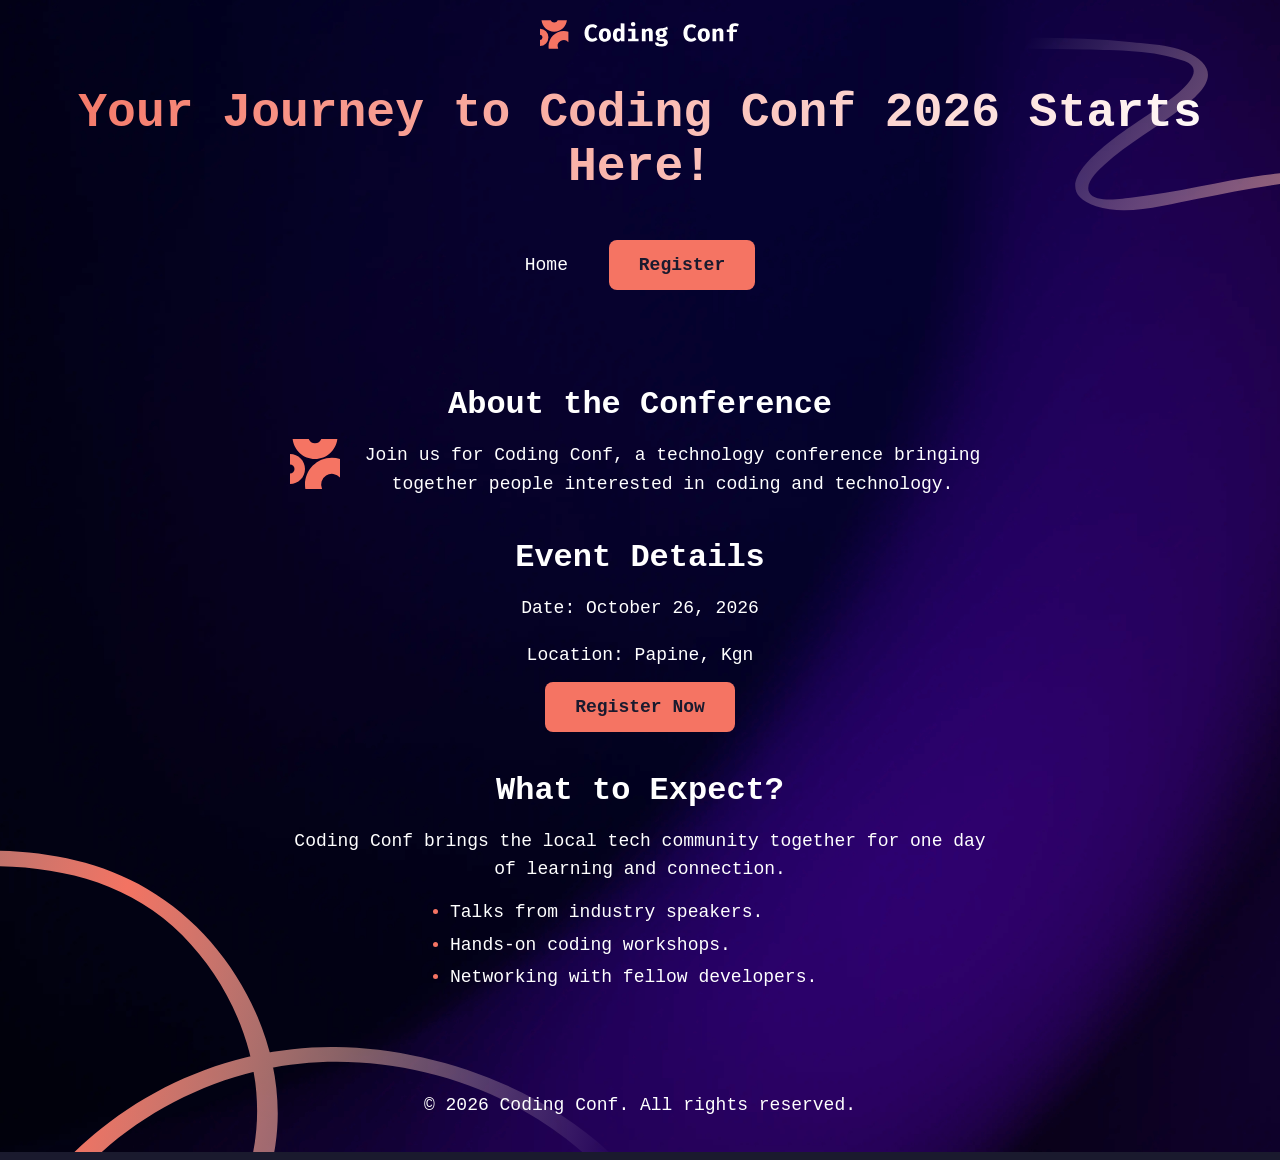
<file: index.html>
<!DOCTYPE html>
<html lang="en">
<head>
    <meta charset="UTF-8">
    <title>Coding Conf</title>
    <script>
        window.location.replace("HTML/index.html");
    </script>
    <noscript>
        <meta http-equiv="refresh" content="0; url=HTML/index.html">
    </noscript>
</head>
<body></body>
</html>
</file>
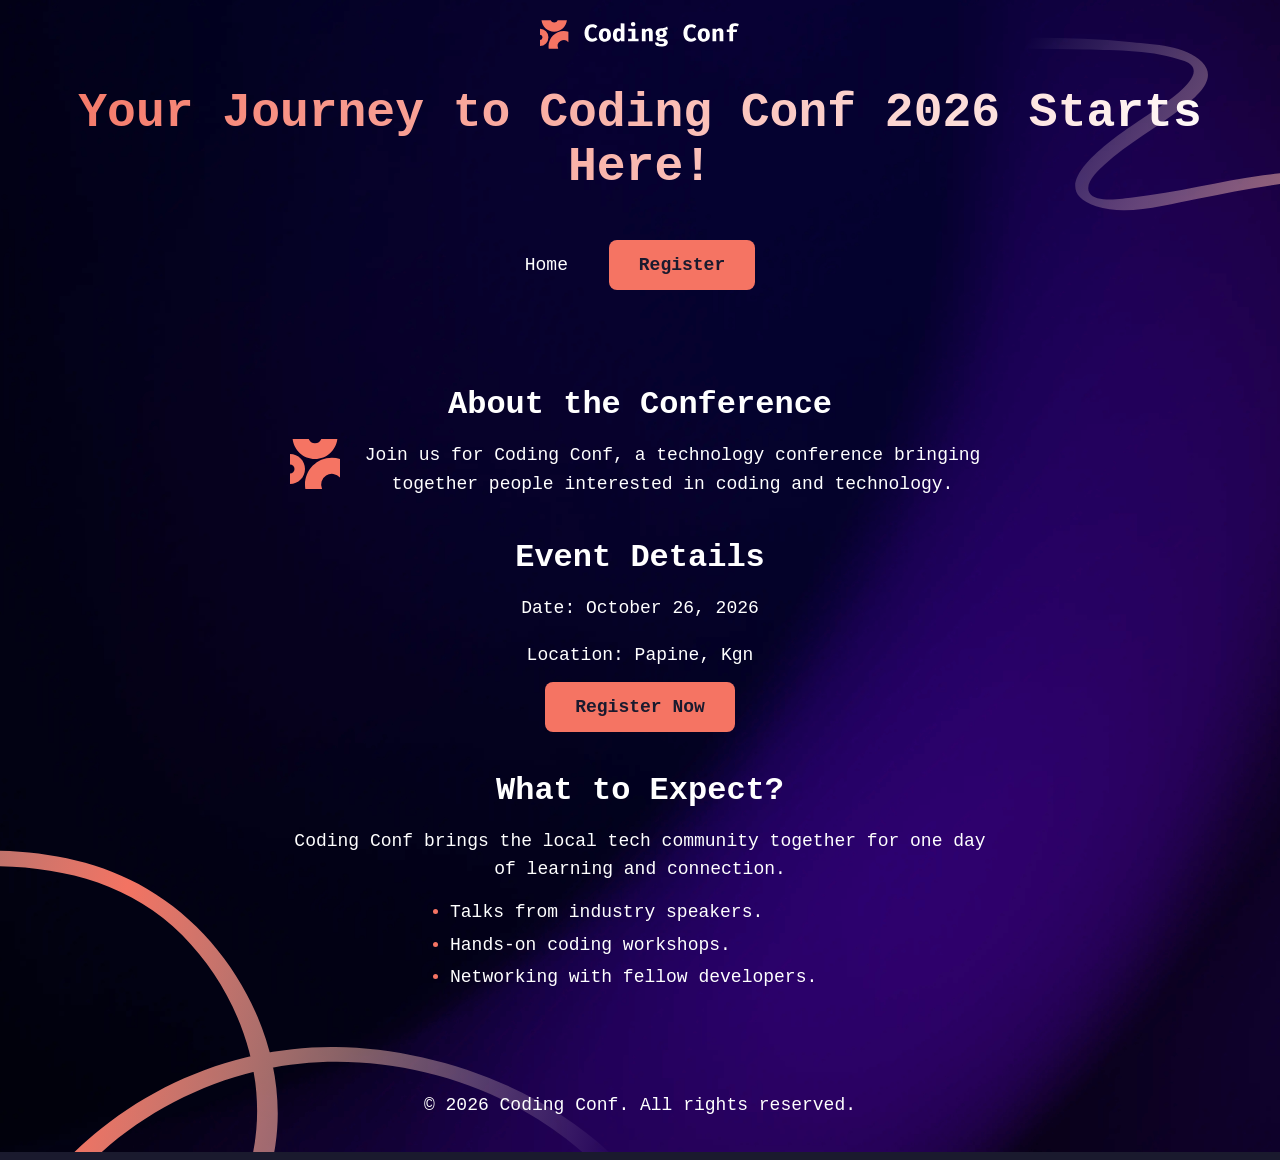
<file: HTML/index.html>
<!--
Name: Landa Shereves
Student ID: 1808195
Module: CIT2011 - Web Programming
Assignment: IA2
Tutor: Sirisha Badhika
Date: November 7, 2026
-->

<!doctype html>
<html lang="en">
    <head>
        <meta charset="UTF-8">
        <meta name="viewport" content="width=device-width, initial-scale=1.0">
        <title>Home - Coding Conf</title>
        <link
            rel="icon"
            href="../assets/images/favicon-32x32.png"
            type="image/png"
       >
        <link rel="stylesheet" href="../css/style.css">
    </head>

    <body>
        <!-- Decorative background lines -->
        <img
            src="../assets/images/pattern-squiggly-line-top.svg"
            alt=""
            class="squiggle-top"
       >
        <img
            src="../assets/images/pattern-squiggly-line-bottom-desktop.svg"
            alt=""
            class="squiggle-bottom"
       >

        <!-- Header: Logo link, page title and navigation -->
        <header>
            <a href="index.html">
                <img
                    src="../assets/images/logo-full.svg"
                    alt="Coding Conf logo"
                    class="logo"
               >
            </a>

            <h1>Your Journey to Coding Conf 2026 Starts Here!</h1>

            <!-- Main navigation links -->
            <nav aria-label="Main navigation">
                <a href="index.html" aria-current="page">Home</a>
                <a href="login.html" class="register-btn">Register</a>
            </nav>
        </header>

        <!-- Main content: about, event details and what to expect -->
        <main>
            <!-- About the conference -->
            <section>
                <h2>About the Conference</h2>
                <img
                    src="../assets/images/logo-mark.svg"
                    alt=""
                    class="about-icon"
               >
                <p>
                    Join us for Coding Conf, a technology conference bringing
                    together people interested in coding and technology.
                </p>
            </section>

            <!-- Event date and location, with link to registration form -->
            <section>
                <h2>Event Details</h2>
                <p>Date: October 26, 2026</p>
                <p>Location: Papine, Kgn</p>
                <a href="login.html" class="register-btn">Register Now</a>
            </section>

            <!-- What attendees can expect -->
            <section>
                <h2>What to Expect?</h2>
                <p>
                    Coding Conf brings the local tech community together for one
                    day of learning and connection.
                </p>
                <ul>
                    <li>Talks from industry speakers.</li>
                    <li>Hands-on coding workshops.</li>
                    <li>Networking with fellow developers.</li>
                </ul>
            </section>
        </main>

        <!-- Footer -->
        <footer>
            <p>&copy; 2026 Coding Conf. All rights reserved.</p>
        </footer>
    </body>
</html>
</file>
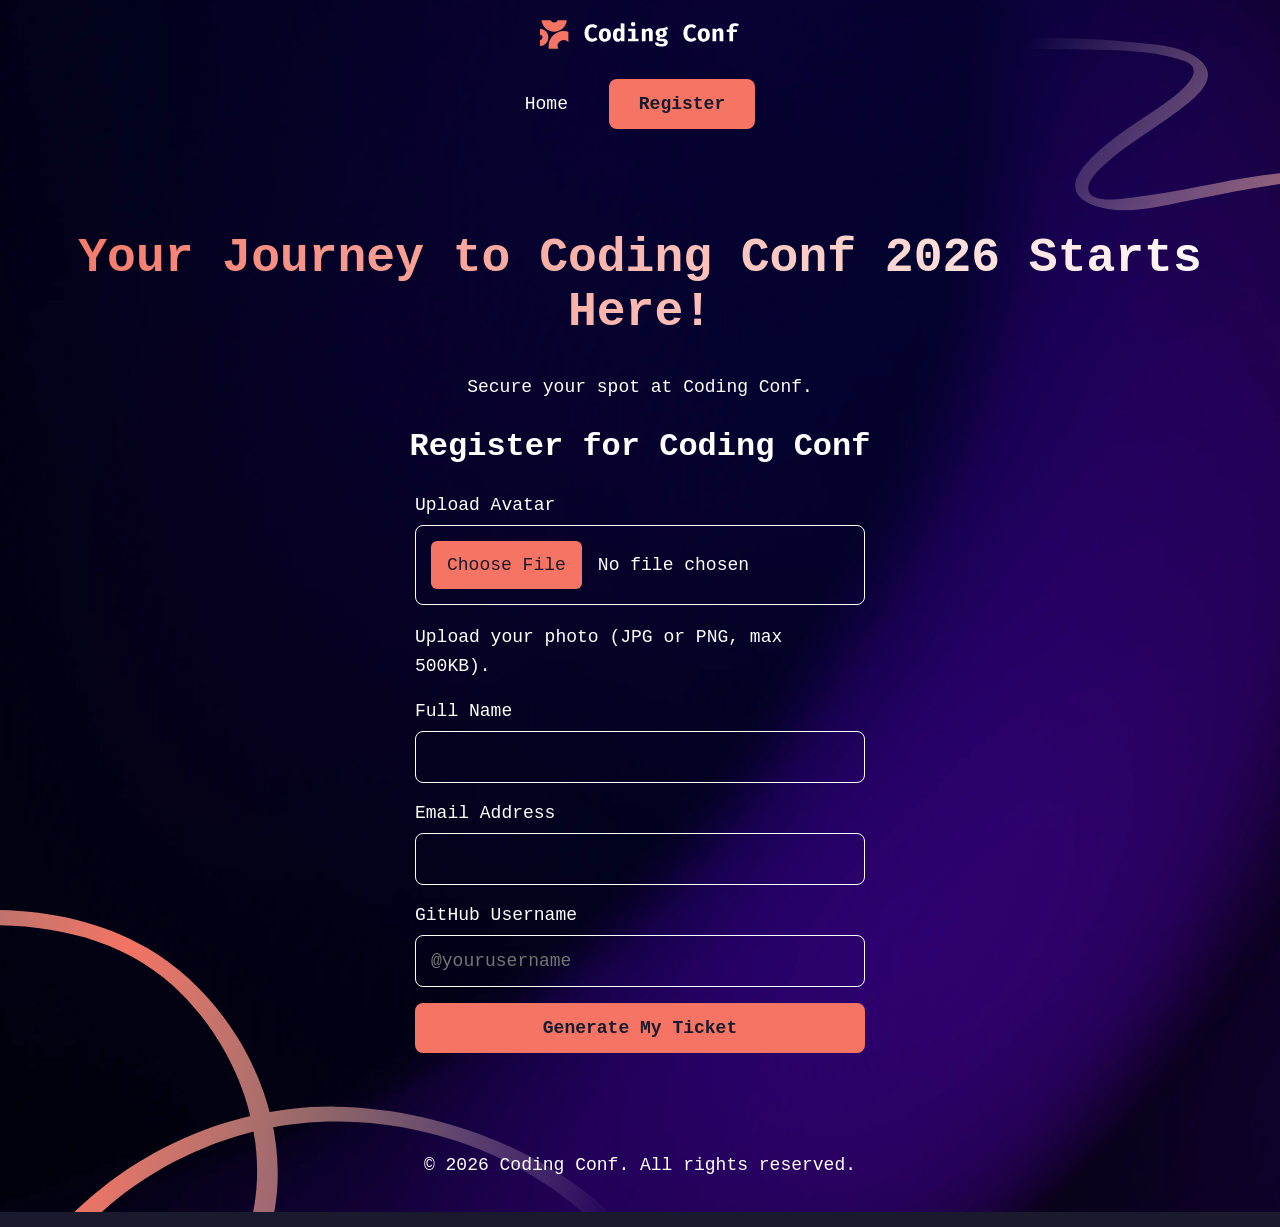
<file: HTML/login.html>
<!--
Name: Landa Shereves
Student ID: 1808195
Module: CIT2011 - Web Programming
Assignment: IA2
Tutor: Sirisha Badhika
Date: November 7, 2026
-->

<!doctype html>
<html lang="en">
    <head>
        <meta charset="UTF-8">
        <meta name="viewport" content="width=device-width, initial-scale=1.0">
        <title>Register - Coding Conf</title>
        <link
            rel="icon"
            href="../assets/images/favicon-32x32.png"
            type="image/png"
       >
        <link rel="stylesheet" href="../css/style.css">
    </head>

    <body>
        <!-- Decorative background lines -->
        <img
            src="../assets/images/pattern-squiggly-line-top.svg"
            alt=""
            class="squiggle-top"
       >
        <img
            src="../assets/images/pattern-squiggly-line-bottom-desktop.svg"
            alt=""
            class="squiggle-bottom"
       >

        <!-- Header: logo and navigation -->
        <header>
            <img
                src="../assets/images/logo-full.svg"
                alt="Coding Conf Logo"
                class="logo"
           >

            <!-- Main navigation links -->
            <nav aria-label="Main navigation">
                <a href="index.html">Home</a>
                <a href="login.html" class="register-btn" aria-current="page"
                    >Register</a
                >
            </nav>
        </header>

        <!-- Main content - registration form -->
        <main>
            <h1>Your Journey to Coding Conf 2026 Starts Here!</h1>
            <p>Secure your spot at Coding Conf.</p>

            <section>
                <h2>Register for Coding Conf</h2>

                <!-- novalidate is here because checks are done in JavaScript -->
                <form id="registrationForm" novalidate>
                    <!-- Avatar -->
                    <label for="avatar">Upload Avatar</label>
                    <input
                        type="file"
                        id="avatar"
                        name="avatar"
                        accept=".jpg,.jpeg,.png"
                        aria-describedby="avatarHelp avatarError"
                   >
                    <p id="avatarHelp">
                        Upload your photo (JPG or PNG, max 500KB).
                    </p>
                    <p id="avatarError" aria-live="polite"></p>

                    <!-- Full name -->
                    <label for="fullName">Full Name</label>
                    <input
                        type="text"
                        id="fullName"
                        name="fullName"
                        aria-describedby="nameError"
                   >
                    <p id="nameError" aria-live="polite"></p>

                    <!-- Email -->
                    <label for="email">Email Address</label>
                    <input
                        type="email"
                        id="email"
                        name="email"
                        aria-describedby="emailError"
                   >
                    <p id="emailError" aria-live="polite"></p>

                    <!-- GitHub username -->
                    <label for="github">GitHub Username</label>
                    <input
                        type="text"
                        id="github"
                        name="github"
                        placeholder="@yourusername"
                        aria-describedby="githubError"
                   >
                    <p id="githubError" aria-live="polite"></p>

                    <button type="submit">Generate My Ticket</button>
                </form>
            </section>
        </main>

        <!-- Footer -->
        <footer>
            <p>&copy; 2026 Coding Conf. All rights reserved.</p>
        </footer>

        <!-- Form validation script -->
        <script src="../js/validation.js"></script>
    </body>
</html>
</file>
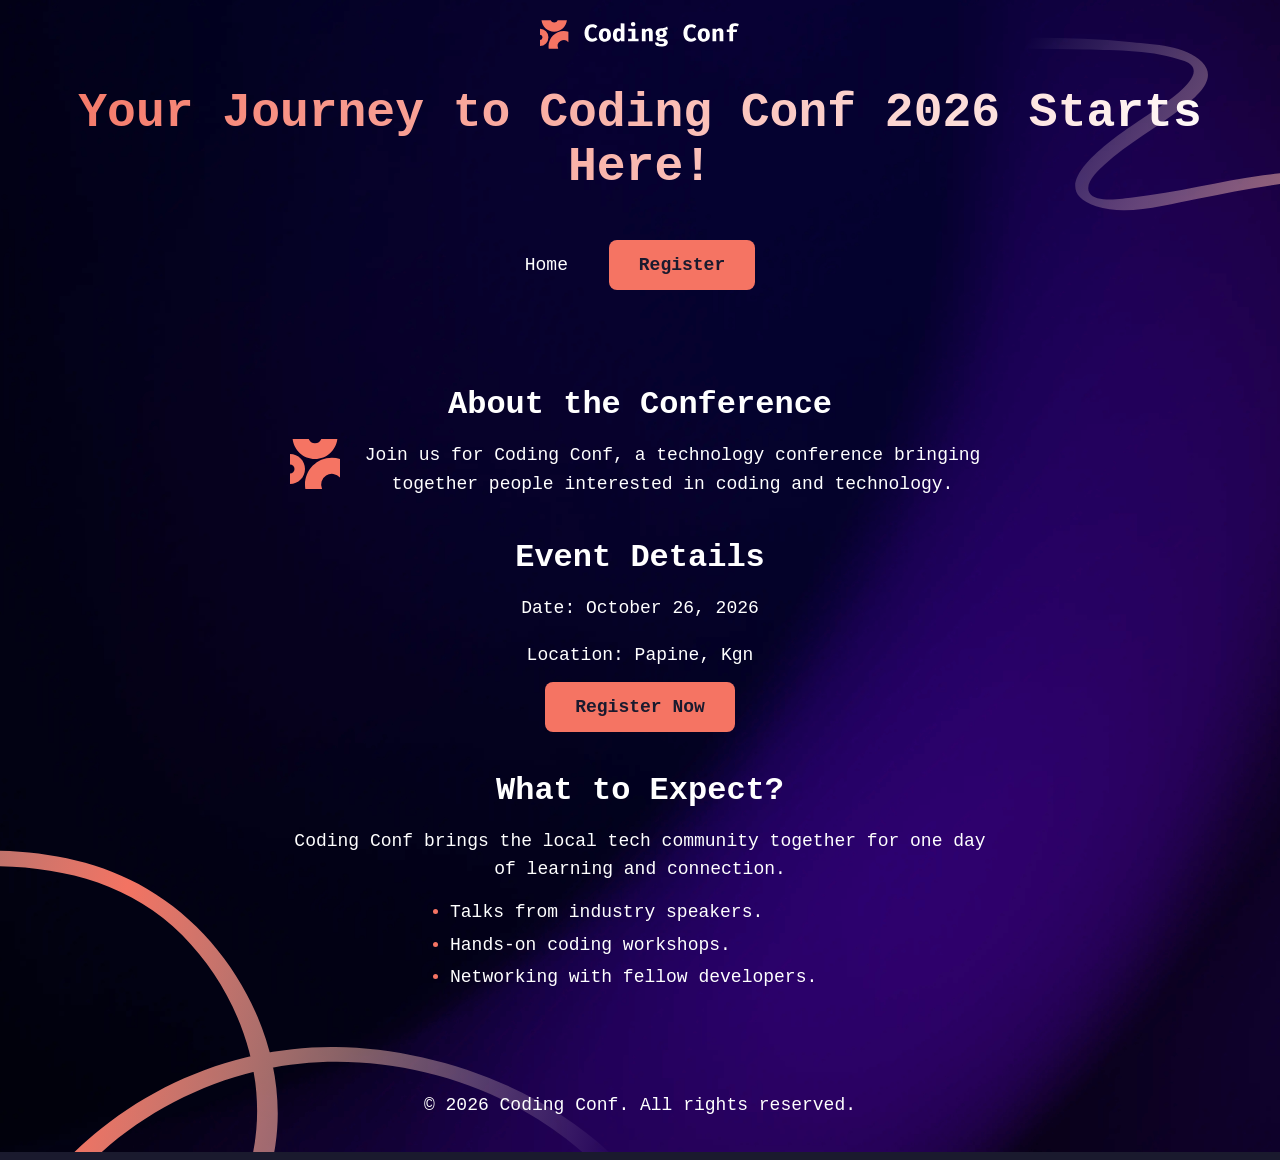
<file: HTML/ticket.html>
<!--
Name: Landa Shereves
Student ID: 1808195
Module: CIT2011 - Web Programming
Assignment: IA2
Tutor: Sirisha Badhika
Date: November 7, 2026
-->

<!doctype html>
<html lang="en">
    <head>
        <meta charset="UTF-8">
        <meta name="viewport" content="width=device-width, initial-scale=1.0">
        <title>Your Ticket - Coding Conf</title>
        <link
            rel="icon"
            href="../assets/images/favicon-32x32.png"
            type="image/png"
       >
        <link rel="stylesheet" href="../css/style.css">
    </head>

    <body>
        <!-- Decorative background lines -->
        <img
            src="../assets/images/pattern-squiggly-line-top.svg"
            alt=""
            class="squiggle-top"
       >
        <img
            src="../assets/images/pattern-squiggly-line-bottom-desktop.svg"
            alt=""
            class="squiggle-bottom"
       >

        <!-- Header: logo, nav and congrats message -->
        <header>
            <img
                src="../assets/images/logo-full.svg"
                alt="Coding Conf Logo"
                class="logo"
           >

            <nav aria-label="Main navigation">
                <a href="index.html">Home</a>
                <a href="login.html" class="register-btn">Register</a>
            </nav>

            <h1>
                Congrats, <span id="congratsName"></span>! Your ticket is ready.
            </h1>

            <p>We're excited to see you at Coding Conf 2026!</p>
        </header>

        <!-- Main content for generated ticket -->
        <main>
            <!-- Glassmorphic ticket card (filled in by ticket.js) -->
            <section class="ticket">
                <!-- Ticket logo, title and event details -->
                <img
                    src="../assets/images/logo-mark.svg"
                    alt="Coding Conf Icon"
                    class="ticket-logo"
               >

                <h2>Coding Conf 2026</h2>
                <p>October 26, 2026</p>
                <p>Papine, Kgn</p>

                <!-- Tear line between the event and attendee details -->
                <hr>

                <!-- Attendee avatar (replaced with uploaded photo) -->
                <img
                    id="ticketAvatar"
                    src="../assets/images/image-avatar.jpg"
                    alt="Attendee Avatar"
               >

                <!-- Attendee name (filled in by ticket.js) -->
                <h3 id="ticketName">Attendee Name</h3>

                <!-- GitHub icon and profile link -->
                <p>
                    <img
                        src="../assets/images/icon-github.svg"
                        alt=""
                        class="github-icon"
                   >
                    <a id="ticketGitHub" href="#" target="_blank"></a>
                </p>

                <!-- Ticket number (generated in validation.js) -->
                <p>
                    Ticket Number:
                    <span id="ticketNumber"></span>
                </p>
            </section>
        </main>

        <!-- Footer -->
        <footer>
            <p>&copy; 2026 Coding Conf. All rights reserved.</p>
        </footer>

        <!-- Ticket script that reads saved data and fills the page -->
        <script src="../js/ticket.js"></script>
    </body>
</html>
</file>
<file: css/style.css>
/*
Name: Landa Shereves
Student ID: 1808195
Module: CIT2011 - Web Programming
Assignment: IA2
Tutor: Sirisha Badhika
Date: November 7, 2026
*/

/* Colour variables used across the site */
:root {
    --bg-dark: #1a1a2e;
    --orange: #f57463;
    --orange-light: #ff9b85;
}

/* ==========================
   GENERAL
   ========================== */

/* General page styling */
body {
    margin: 0;
    font-family: "Inconsolata", monospace;
    background-color: var(--bg-dark);
    background-image: url("../assets/images/background-mobile.png");
    background-size: cover;
    background-position: center;
    background-repeat: no-repeat;
    min-height: 100vh;
    color: white;
    font-size: 18px;
    position: relative;
    overflow-x: hidden;
}

/* Decorative squiggly lines */
.squiggle-top,
.squiggle-bottom {
    position: absolute;
    z-index: -1;
    pointer-events: none;
}

/* Top-right squiggle */
.squiggle-top {
    top: 2rem;
    right: 0;
    width: clamp(150px, 30vw, 450px);
}

/* Bottom-left squiggle */
.squiggle-bottom {
    bottom: 0;
    left: 0;
    width: clamp(250px, 50vw, 900px);
}

/* Form controls use the page font */
input,
button {
    font-family: inherit;
}

/* Upload button matches the orange theme */
input::file-selector-button {
    font-family: inherit;
    background-color: var(--orange);
    color: var(--bg-dark);
    border: none;
    border-radius: 6px;
    padding: 14px 16px;
    margin-right: 16px;
    cursor: pointer;
}

/* Spacing */
section {
    max-width: 700px;
    margin: 0 auto 40px;
}

p {
    line-height: 1.6;
    margin-bottom: 12px;
}

/* Heading spacing */
:where(h1, h2) {
    margin-bottom: 16px;
}

/* Gradient heading */
h1 {
    display: inline-block;
    font-size: clamp(28px, 4vw, 48px);
    background: linear-gradient(to right, var(--orange), white);
    -webkit-background-clip: text;
    background-clip: text;
    color: transparent;
}

/* Fluid sub-headings */
h2 {
    font-size: clamp(20px, 3vw, 32px);
}

/* Keyboard focus for links, buttons and inputs */
:is(a, button, input):focus-visible {
    outline: 3px solid var(--orange-light);
    outline-offset: 3px;
}

/* ==========================
   LAYOUT
   ========================== */

/* Header and main share centring and spacing */
:is(header, main) {
    text-align: center;
    padding: 20px;
}

/* Extra top space on pages that contain a ticket */
main:has(.ticket) {
    padding-top: 40px;
}

/* Header stacks logo and nav */
header {
    display: flex;
    flex-direction: column;
    align-items: center;
}

/* Conference logo */
.logo {
    width: 200px;
    max-width: 100%;
    height: auto;
}

/* Navigation styling */
nav {
    text-align: center;
    padding: 15px;
}

/* Navigation links */
nav a {
    color: white;
    margin: 15px;
    text-decoration: none;
}

/* Underline plain nav links, not the Register button */
nav a:not(.register-btn):hover {
    text-decoration: underline;
}

/* What to Expect list */
main ul {
    text-align: left;
    max-width: 400px;
    margin: 0 auto;
    padding-left: 20px;
    list-style: disc;
    line-height: 1.8;
}

/* Orange bullet points */
main li::marker {
    color: var(--orange);
}

/* Footer styling */
footer {
    text-align: center;
    padding: 20px;
}

/* Icon floated beside the About text */
.about-icon {
    float: left;
    width: 50px;
    margin-right: 15px;
}

/* Stop headings sitting beside floated icon */
section h2 {
    clear: both;
}

/* ==========================
   BUTTONS
   ========================== */

/* Shared button styles */
:is(.register-btn, form button) {
    background-color: var(--orange);
    color: var(--bg-dark);
    border: none;
    border-radius: 8px;
    font-weight: bold;
    cursor: pointer;
    transition:
        background-color 0.3s,
        transform 0.3s;
}

/* Shared button hover */
:is(.register-btn, form button):hover {
    background-color: var(--orange-light);
    transform: translateY(-2px);
}

/* Register Now link button */
.register-btn {
    display: inline-block;
    padding: 15px 30px;
    text-decoration: none;
}

/* ==========================
   REGISTRATION FORM
   ========================== */

/* Form layout */
form {
    max-width: 450px;
    margin: 30px auto;
    text-align: left;
}

/* Form labels */
form label {
    display: block;
    margin-top: 20px;
    margin-bottom: 10px;
}

/* Form fields */
form input {
    width: 100%;
    box-sizing: border-box;
    padding: 15px;
    border: 1px solid white;
    border-radius: 8px;
    background-color: transparent;
    color: white;
    font-size: 18px;
}

/* Form submit button */
form button {
    width: 100%;
    padding: 15px;
    font-size: 18px;
}

/* Validation messages */
form p:is(#avatarError, #nameError, #emailError, #githubError) {
    color: var(--orange-light);
    font-size: 16px;
}

/* ==========================
   TICKET PAGE
   ========================== */

/* Ticket container (glassmorphism card) */
.ticket {
    background: linear-gradient(
        135deg,
        rgba(255, 255, 255, 0.18) 0%,
        rgba(245, 116, 99, 0.15) 50%,
        rgba(110, 70, 230, 0.35) 100%
    );
    border: 1px solid rgba(255, 255, 255, 0.3);
    border-radius: 20px;
    padding: 30px;
    margin: 40px auto;
    width: 80%;
    max-width: 500px;
    box-sizing: border-box;
    text-align: center;
    -webkit-backdrop-filter: blur(10px);
    backdrop-filter: blur(10px);
    /* Cuts a half circle notch into each side like a ticket stub */
    -webkit-mask:
        radial-gradient(circle at 0 45%, transparent 15px, black 16px) left /
            51% 100% no-repeat,
        radial-gradient(circle at 100% 45%, transparent 15px, black 16px)
            right / 51% 100% no-repeat;

    /* Pop-in animation when ticket loads */
    animation: ticketIn 0.9s ease-out;
    transition:
        transform 0.4s,
        border-color 0.4s;
}

/* Ticket lifts on hover */
.ticket:hover {
    transform: translateY(-10px) scale(1.03);
    border-color: var(--orange);
}

/* Ticket icon */
.ticket-logo {
    width: 40px;
}

/* Ticket title */
.ticket h2 {
    font-size: 28px;
    margin-bottom: 15px;
}

/* Ticket text */
.ticket p {
    font-size: 18px;
    margin: 10px 0;
}

/* Ticket divider */
.ticket hr {
    border: none;
    border-top: 2px dashed rgba(255, 255, 255, 0.4);
    margin: 20px 0;
}

/* Attendee avatar */
#ticketAvatar {
    width: 80px;
    height: 80px;
    border-radius: 50%;
    object-fit: cover;
    border: 3px solid white;
    margin-top: 20px;
    animation: avatarPop 0.5s ease-out 0.7s both;
}

/* Attendee name */
#ticketName {
    font-size: 22px;
    margin-top: 15px;
}

/* GitHub username and ticket number share the orange accent */
:is(#ticketGitHub, #ticketNumber) {
    color: var(--orange);
}

/* Ticket number */
#ticketNumber {
    font-weight: bold;
}

/* GitHub icon */
.github-icon {
    width: 20px;
    vertical-align: text-bottom;
    margin-right: 6px;
}

/* Ticket pop-in animation */
@keyframes ticketIn {
    0% {
        opacity: 0;
        transform: translateY(40px) scale(0.9);
    }
    60% {
        opacity: 1;
        transform: translateY(-8px) scale(1.02);
    }
    100% {
        transform: translateY(0) scale(1);
    }
}

/* Avatar pop-in, starts after the ticket lands */
@keyframes avatarPop {
    from {
        opacity: 0;
        transform: scale(0);
    }
    to {
        opacity: 1;
        transform: scale(1);
    }
}

/* Ticket on small screens: smaller, centered and commpact text */
@media screen and (max-width: 600px) {
    body {
        font-size: 16px;
    }

    .about-icon {
        float: none;
        display: block;
        margin: 0 auto 10px;
    }

    .ticket {
        width: 90%;
        padding: 20px;
        margin: 20px auto;
    }

    .ticket h2 {
        font-size: 24px;
    }

    #ticketName {
        font-size: 20px;
    }

    /* Compact upload button and form fields on phones */
    input::file-selector-button {
        padding: 8px 12px;
        margin-right: 10px;
    }

    form input {
        padding: 12px;
        font-size: 16px;
    }

    input[type="file"] {
        font-size: 14px;
    }

    /* Fade the decorative lines so they don't compete with the text */
    .squiggle-top,
    .squiggle-bottom {
        opacity: 0.4;
    }
}

/* ==========================
   RESPONSIVE BACKGROUNDS
   ========================== */

/* Tablet background */
@media screen and (min-width: 768px) {
    body {
        background-image: url("../assets/images/background-tablet.png");
    }
}

/* Desktop background */
@media screen and (min-width: 1200px) {
    body {
        background-image: url("../assets/images/background-desktop.png");
    }
}

/* Respect users who turn animations off */
@media (prefers-reduced-motion: reduce) {
    .ticket,
    #ticketAvatar {
        animation: none;
    }
}
</file>
